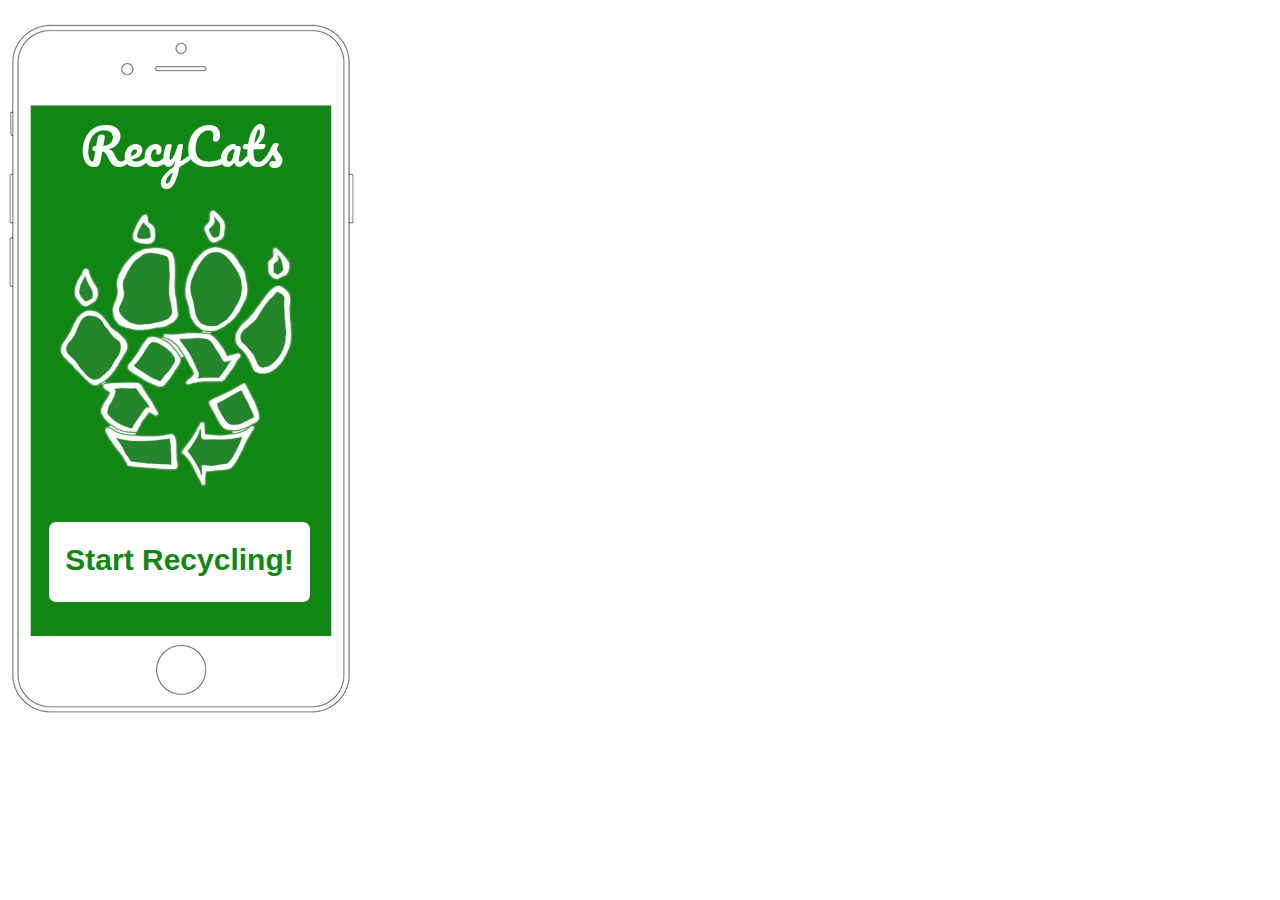
<file: index.html>
<!DOCTYPE html>
<header>
  <link href="https://fonts.googleapis.com/icon?family=Material+Icons"
        rel="stylesheet"> <!-- find icons here: https://material.io/tools/icons/?style=baseline -->
  <!-- Bootstrap   -->
  <link rel="stylesheet" href="https://maxcdn.bootstrapcdn.com/bootstrap/3.3.7/css/bootstrap.min.css">
  <link rel="stylesheet" type="text/css" href="styles.css" />
  <link href='https://fonts.googleapis.com/css?family=Pacifico' rel='stylesheet'>
</header>
<title>RecyCats - Home</title>
<html>
<body>
  <div id="screen" style="background-color: rgb(18, 134, 21);">
    <div class="logo" style="text-align: center; width:100%; font-size: 50px; font-family: 'Pacifico', sans-serif;">
      RecyCats
    </div>
    <div>
      <img class="paw" style="display: block; margin-top: 15px; margin-left: 15px; margin-right: auto; width: 300px; height: 300px;" src="images/paw2.png" />
    </div>
    <div style="margin-top: 25px;">
      <div class="btn" onclick="goHome()" id="start">
        <p style="position:relative; font-weight: bolder;top: 8px;">Start Recycling!</p>
      </div>
  </div>
    </div>
  <script src="backEnd.js"></script>
</body>
</html>
</file>
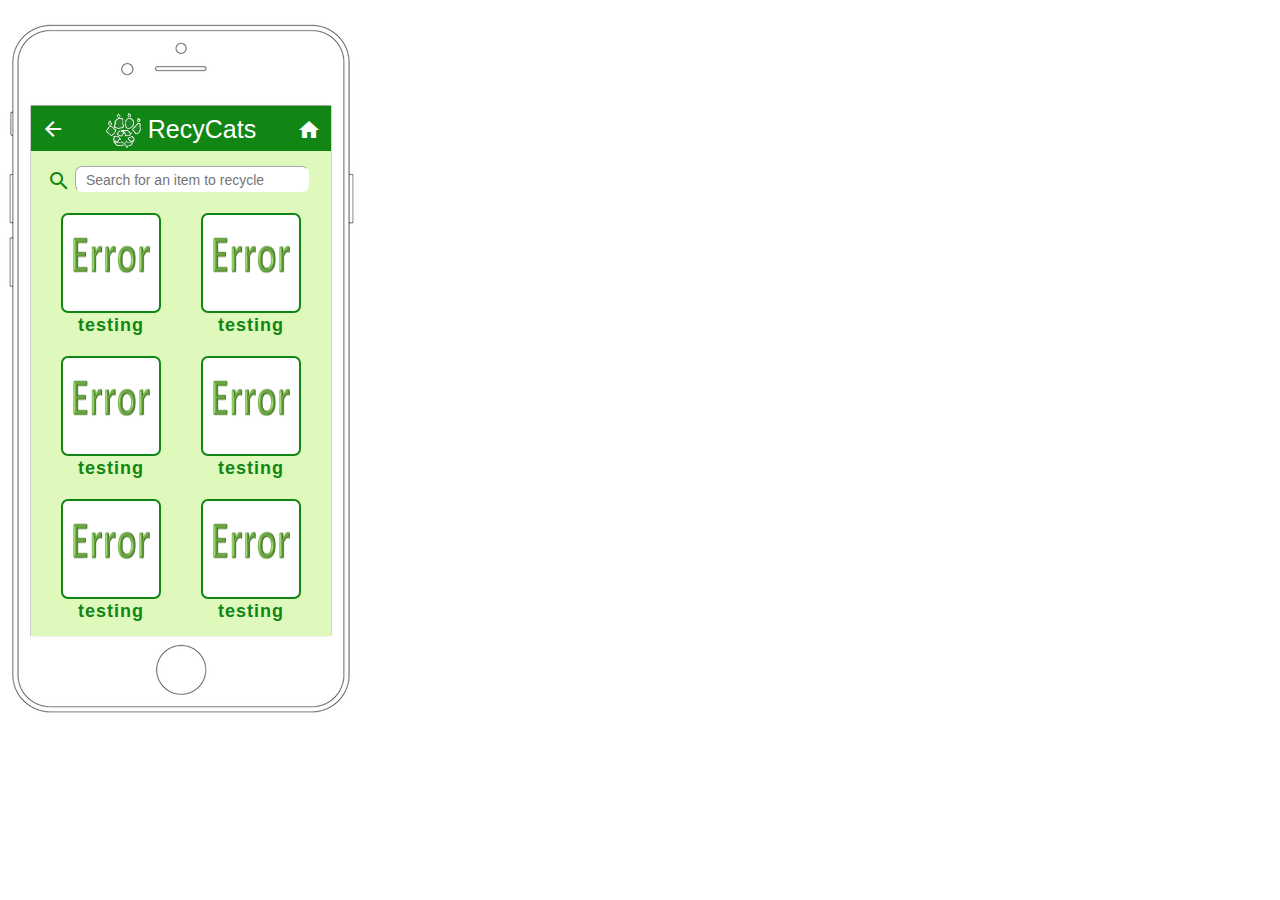
<file: Category.html>
<!DOCTYPE html>
<header>
  <link href="https://fonts.googleapis.com/icon?family=Material+Icons"
        rel="stylesheet"> <!-- find icons here: https://material.io/tools/icons/?style=baseline -->
  <!-- Bootstrap   -->
  <link rel="stylesheet" href="https://maxcdn.bootstrapcdn.com/bootstrap/3.3.7/css/bootstrap.min.css">
  <link rel="stylesheet" type="text/css" href="styles.css" />
</header>
<title>RecyCats</title>
<html>
<body>
  <div id="screen">
      <div class="head-bar">
        <div class="back-button">
          <a href="#" onclick="goBack()"><i class="material-icons">arrow_back</i></a>
        </div>
        <div class="logo">
          <img class="paw" src="images/pawV2.png" />
          <span id="title">RecyCats</span>
        </div>
        <a href="HomePage.html" class="home-button"><i class="material-icons">home</i></a>
      </div>
      <div class="search">
        <i class="material-icons" id="search-icon">search</i>
        <input type="text" placeholder="Search for an item to recycle" class="text-box" id="searchBar" onkeypress="search()">
      </div>
    <div>
      <div class="row">
        <div class="cell-left">
          <img src="images/error.png" class="category-image" id="first" onclick="updateCategory(0)" />
          <span class="categoryText" id="one">testing</span>
        </div>
        <div class="cell">
          <img src="images/error.png" class="category-image" id="second" onclick="updateCategory(1)" />
          <span class="categoryText" id="two">testing</span>
        </div>
      </div>
      <div class="row">
        <div class="cell-left">
          <img src="images/error.png" class="category-image" id="third" onclick="updateCategory(2)" />
          <spac class="categoryText" id="three">testing</spac>
        </div>
        <div class="cell">
          <img src="images/error.png" class="category-image" id="fourth" onclick="updateCategory(3)" />
          <span class="categoryText" id="four">testing</span>
        </div>
      </div>
      <div class="row">
        <div class="cell-left">
          <img src="images/error.png" class="category-image" id="fifth" onclick="updateCategory(4)" />
          <span class="categoryText" id="five">testing</span>
        </div>
        <div class="cell">
          <img src="images/error.png" class="category-image" id="sixth" onclick="updateCategory(5)" />
          <span class="categoryText" id="six">testing</span>
        </div>
      </div>
    </div>
  </div>

  <script src="backEnd.js"></script>
</body>
</html>
<!--
* bg iphone img is 363x762px
* iphone 'screen' is apprx 300x530 -->
</file>
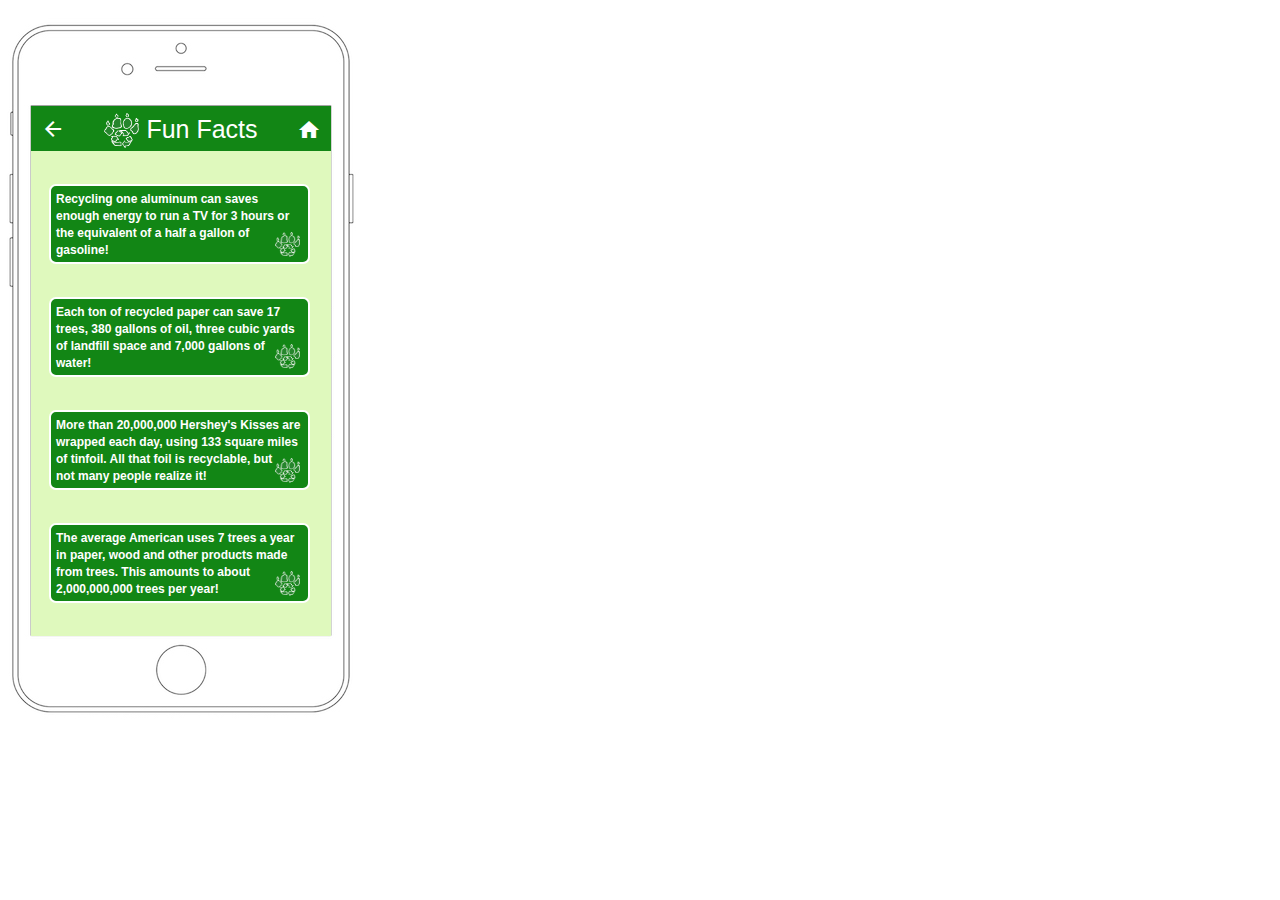
<file: FunFacts.html>
<!DOCTYPE html>
<header>
  <link href="https://fonts.googleapis.com/icon?family=Material+Icons"
        rel="stylesheet"> <!-- find icons here: https://material.io/tools/icons/?style=baseline -->
  <!-- Bootstrap   -->
  <link rel="stylesheet" href="https://maxcdn.bootstrapcdn.com/bootstrap/3.3.7/css/bootstrap.min.css">
  <link rel="stylesheet" type="text/css" href="styles.css" />
</header>
<title>RecyCats</title>
<html>
<body>
  <div id="screen">
    <div class="head-bar">
      <div class="back-button">
        <a href="#" onclick="goBack()"><i class="material-icons">arrow_back</i></a>
      </div>
      <div class="logo">
        <img class="paw" src="images/pawV2.png" />
        <span id="title">Fun Facts</span>
      </div>
      <a href="HomePage.html" class="home-button"><i class="material-icons">home</i></a>
    </div>
    <div class="fun-facts">Recycling one aluminum can saves enough energy to run a TV for 3 hours or the equivalent of a half a gallon of gasoline!
    <img class="paw" style="width: 25px; height: 25px; position: absolute; top: 233px; left: 275px;"src="images/pawV2.png"/></div>
    <div class="fun-facts">Each ton of recycled paper can save 17 trees, 380 gallons of oil, three cubic yards of landfill space and 7,000 gallons of water!
    <img class="paw" style="width: 25px; height: 25px; position: absolute; top: 345px; left: 275px;" src="images/pawV2.png" /></div>
    <div class="fun-facts">More than 20,000,000 Hershey's Kisses are wrapped each day, using 133 square miles of tinfoil. All that foil is recyclable, but <br />not many people realize it!
      <img class="paw" style="width: 25px; height: 25px; position: absolute; top: 459px; left: 275px;" src="images/pawV2.png" /></div>
    <div class="fun-facts" >The average American uses 7 trees a year in paper, wood and other products made from trees. This amounts to about 2,000,000,000 trees per year!
    <img class="paw" style="width: 25px; height: 25px; position: absolute; top: 572px; left: 275px;" src="images/pawV2.png" /></div>
    </div>
    <script src="backEnd.js"></script>
</body>
</html>
<!--
* bg iphone img is 363x762px
* iphone 'screen' is apprx 300x530 -->
</file>
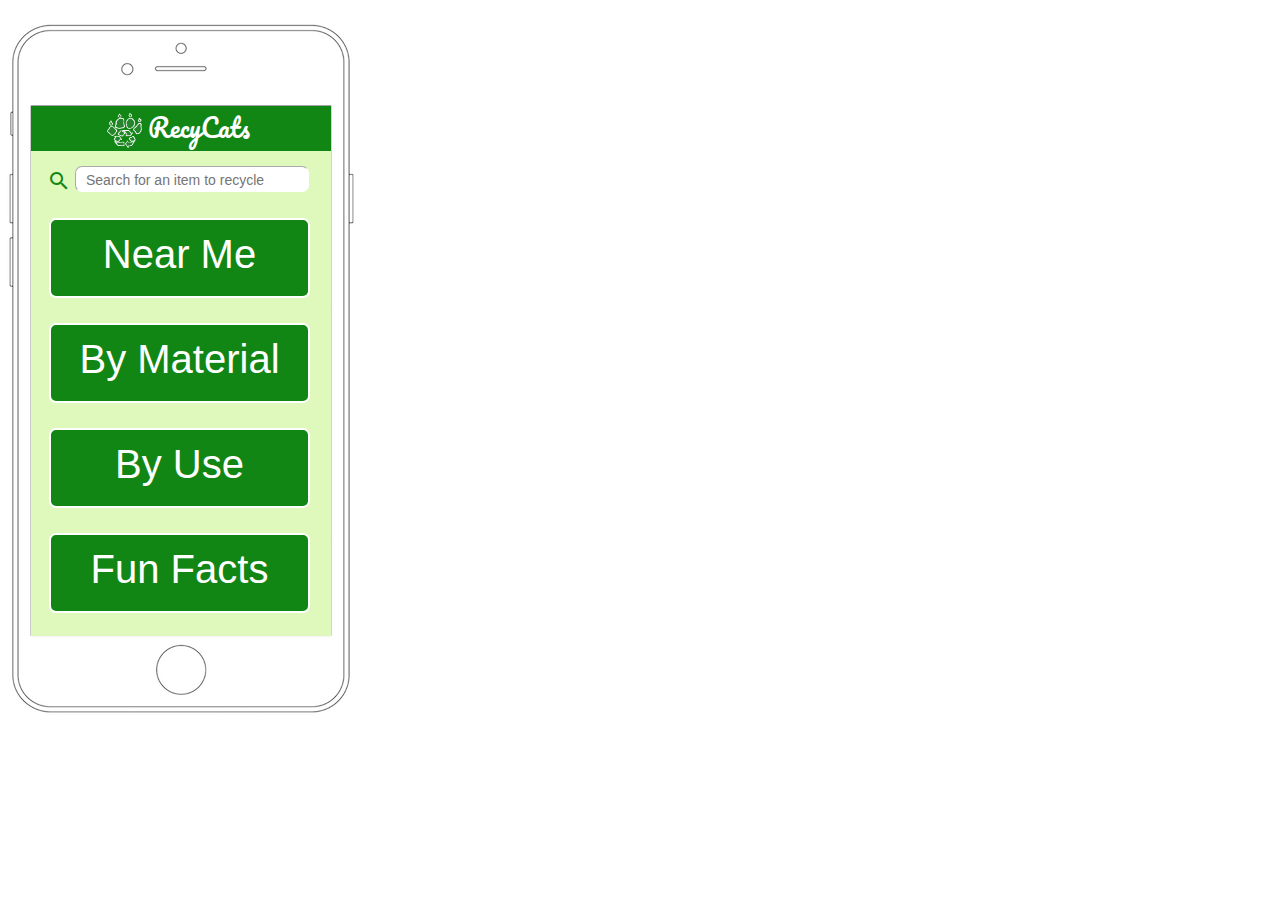
<file: HomePage.html>
<!DOCTYPE html>
<header>
  <link href="https://fonts.googleapis.com/icon?family=Material+Icons"
        rel="stylesheet"> <!-- find icons here: https://material.io/tools/icons/?style=baseline -->
  <!-- Bootstrap   -->
  <link rel="stylesheet" href="https://maxcdn.bootstrapcdn.com/bootstrap/3.3.7/css/bootstrap.min.css">
  <link rel="stylesheet" type="text/css" href="styles.css" />
  <link href='https://fonts.googleapis.com/css?family=Pacifico' rel='stylesheet'>
</header>
<title>RecyCats - Home</title>
<html>
   <body>
      <div id="screen">
        <div class="head-bar">
          <div class="back-button">
          </div>
          <div class="logo" style="margin-left:-15px; margin-top: 1px;">
            <img class="paw" src="images/pawV2.png" />
            <span id="title" style="font-family: 'Pacifico', sans-serif;">RecyCats</span>
          </div>
        </div>
        <div class="search">
          <i class="material-icons" id="search-icon">search</i>
          <input type="text" placeholder="Search for an item to recycle" class="text-box" id="searchBar" onkeypress="search()">
        </div>
        <div>
          <a href="NearMe.html?type=nearMe" class="btn" role="button">Near Me</a>
          <a href="Category.html?type=Material" class="btn" role="button">By Material</a>
          <a href="Category.html?type=Uses" class="btn" role="button">By Use</a>
          <a href="FunFacts.html" class="btn" role="button">Fun Facts</a>
        </div>
      </div>

     <script src="backEnd.js"></script>
   </body>
</html>
<!-- 
* bg iphone img is 363x762px
* iphone 'screen' is apprx 300x530 -->
</file>
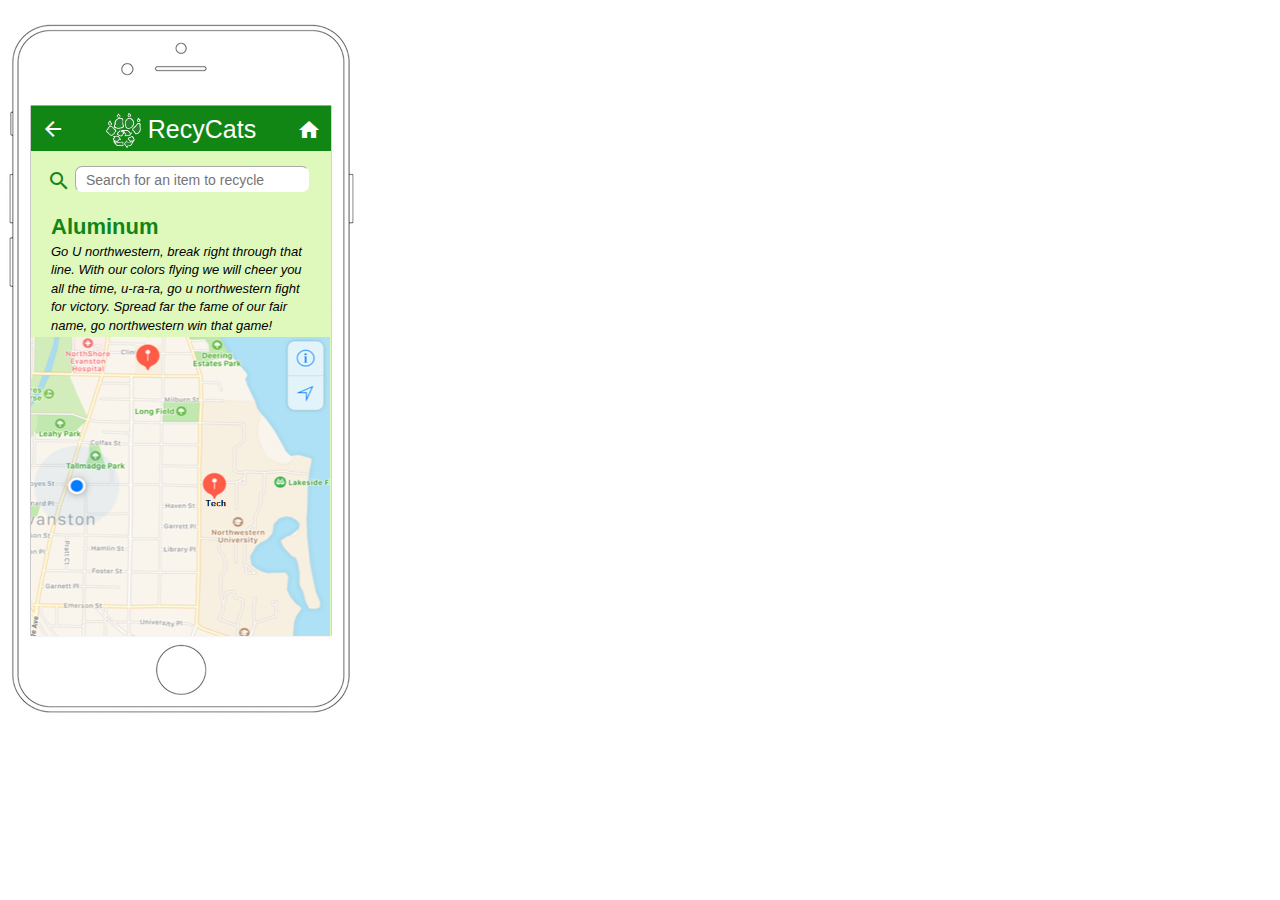
<file: ItemPage.html>
<!DOCTYPE html>
<header>
  <link href="https://fonts.googleapis.com/icon?family=Material+Icons"
        rel="stylesheet"> <!-- find icons here: https://material.io/tools/icons/?style=baseline -->
  <!-- Bootstrap   -->
  <link rel="stylesheet" href="https://maxcdn.bootstrapcdn.com/bootstrap/3.3.7/css/bootstrap.min.css">
  <link rel="stylesheet" type="text/css" href="styles.css" />
</header>
<title>RecyCats</title>
<html>
<body>
  <div id="screen">
    <div class="head-bar">
      <div class="back-button">
        <a href="#" onclick="goBack()"><i class="material-icons">arrow_back</i></a>
      </div>
      <div class="logo">
        <img class="paw" src="images/pawV2.png" />
        <span id="title">RecyCats</span>
      </div>
      <a href="HomePage.html" class="home-button"><i class="material-icons">home</i></a>
    </div>
    <div class="search">
      <i class="material-icons" id="search-icon">search</i>
      <input type="text" placeholder="Search for an item to recycle" class="text-box" id="searchBar" onkeypress="search()">
    </div>
    <div class="text" id="itemName" style="color: rgb(18, 134, 21); font-weight: bold; padding-top: 8px; margin-left: 20px;">
      Aluminum
    </div>
    <div id="itemInfo">
      Go U northwestern, break right through that line. With our colors flying we will cheer you all the time, u-ra-ra, go u northwestern fight for victory. Spread far the fame of our fair name, go northwestern win that game!
    </div>
    
    <img src="images/map08.png" class="small-map" id="itemMap" />
    <div id="item-Tech" onclick="mapClick('item')"></div>
    <div id="item-Directions" onclick="mapClick('item-Directions')"></div>
  </div>

  <script src="backEnd.js"></script>
</body>
</html>
<!--
* bg iphone img is 363x762px
* iphone 'screen' is apprx 300x530 -->
</file>
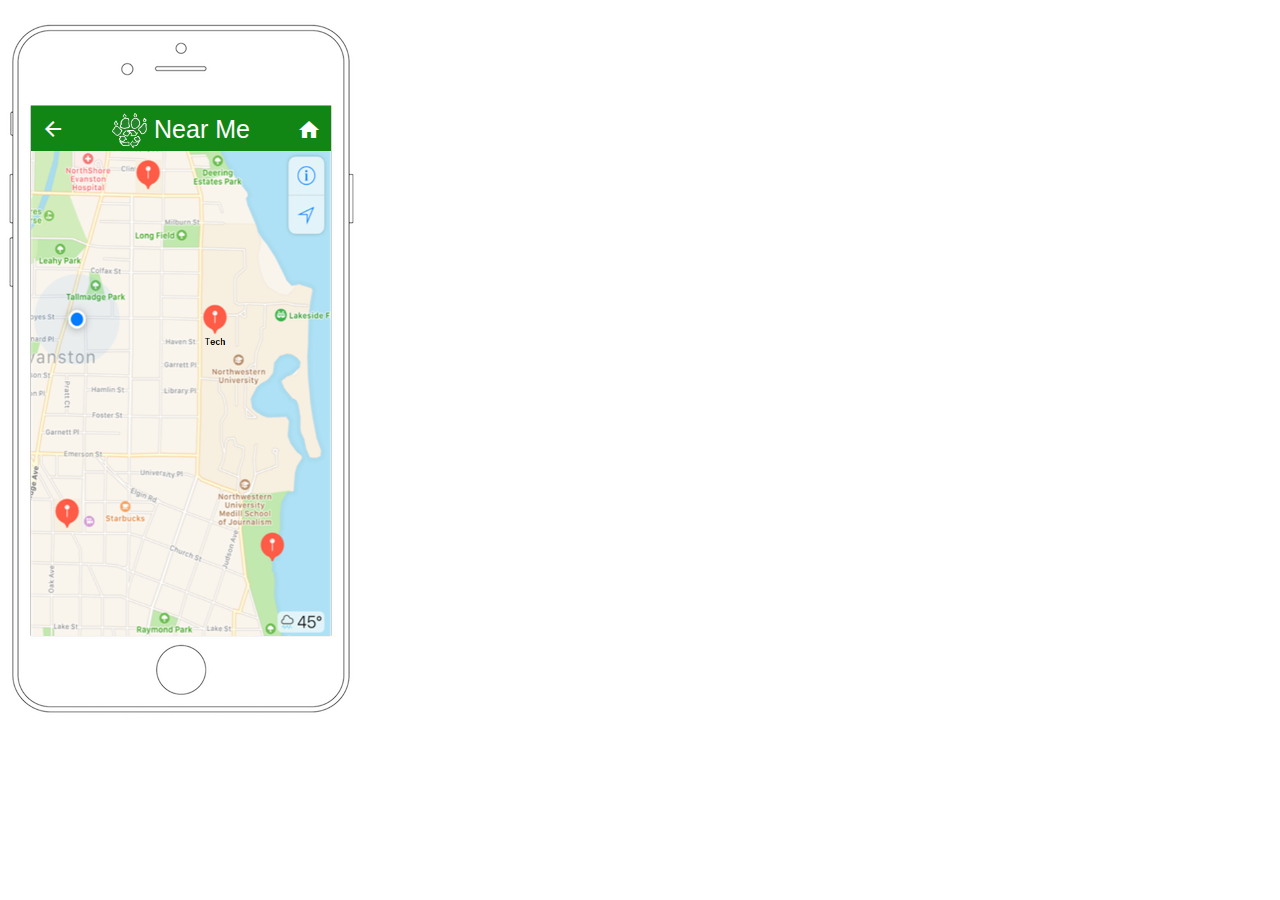
<file: NearMe.html>
<!DOCTYPE html>
<header>
  <link href="https://fonts.googleapis.com/icon?family=Material+Icons"
        rel="stylesheet"> <!-- find icons here: https://material.io/tools/icons/?style=baseline -->
  <!-- Bootstrap   -->
  <link rel="stylesheet" href="https://maxcdn.bootstrapcdn.com/bootstrap/3.3.7/css/bootstrap.min.css">
  <link rel="stylesheet" type="text/css" href="styles.css" />
</header>
<title>RecyCats</title>
<html>
<body>
  <div id="screen">
    <div class="head-bar">
      <div class="back-button">
        <a href="#" onclick="goBack()"><i class="material-icons">arrow_back</i></a>
        </div>
      <div class="logo">
        <img class="paw" src="images/pawV2.png" />
        <span id="title">Near Me</span>
      </div>
          <a href="HomePage.html" class="home-button"><i class="material-icons">home</i></a>
    </div>
    <div id="tech" onclick="mapClick('NearMe')"></div>
    <div id="directions" onclick="mapClick('directions')"></div>
    <img src="images/map07V2.png" class="map" id="nearMeMap"/>
    </div>
    <script src="backEnd.js"></script>
</body>
</html>
<!--
* bg iphone img is 363x762px
* iphone 'screen' is apprx 300x530 -->
</file>
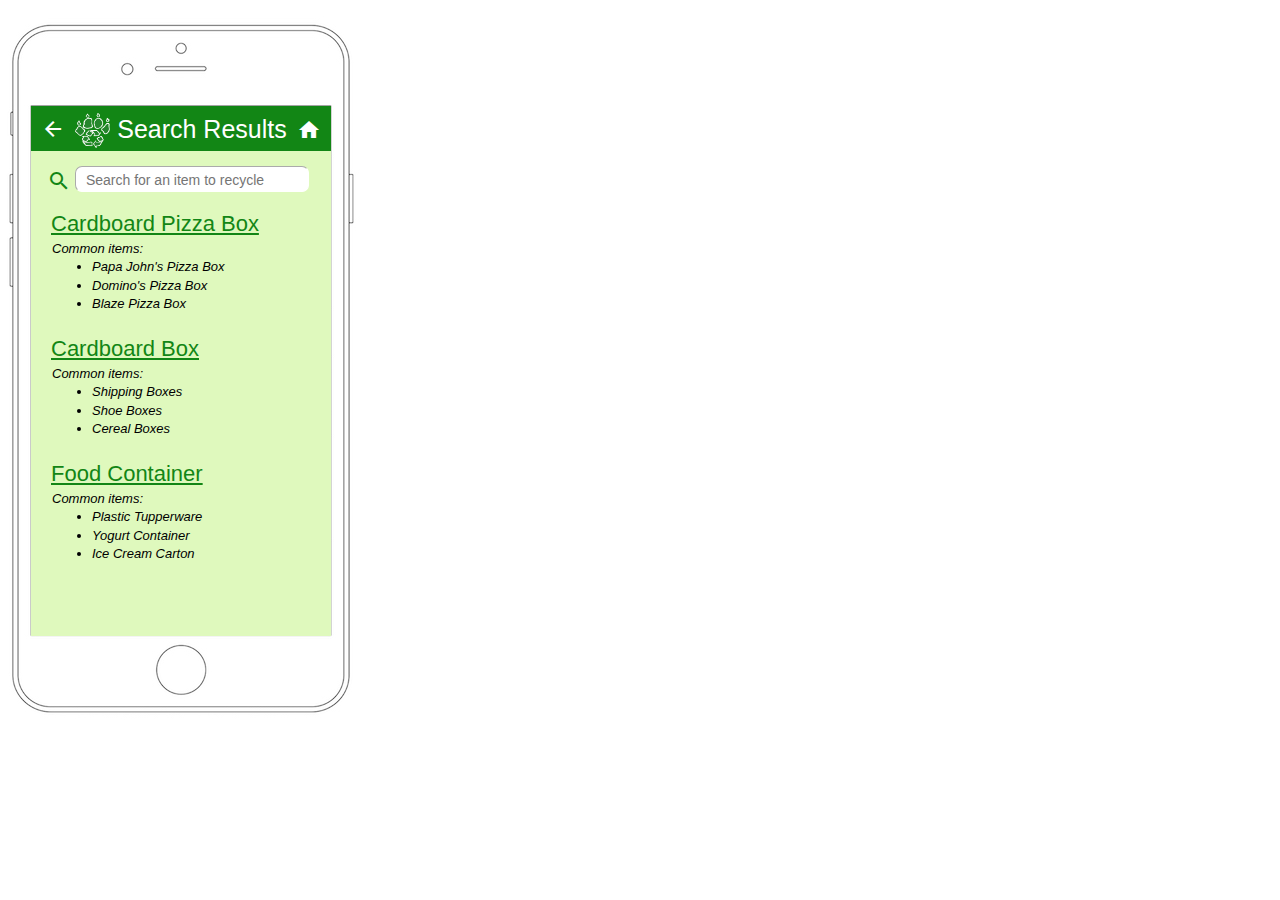
<file: searchResults.html>
<!DOCTYPE html>
<header>
  <link href="https://fonts.googleapis.com/icon?family=Material+Icons"
        rel="stylesheet"> <!-- find icons here: https://material.io/tools/icons/?style=baseline -->
  <!-- Bootstrap   -->
  <link rel="stylesheet" href="https://maxcdn.bootstrapcdn.com/bootstrap/3.3.7/css/bootstrap.min.css">
  <link rel="stylesheet" type="text/css" href="styles.css" />
</header>
<title>RecyCats</title>
<html>
<body>
  <div id="screen">
    <div class="head-bar">
      <div class="back-button">
        <a href="#" onclick="goBack()"><i class="material-icons">arrow_back</i></a>
      </div>
      <div class="logo">
        <img class="paw" src="images/pawV2.png" />
        <span id="title">Search Results</span>
      </div>
      <a href="HomePage.html" class="home-button"><i class="material-icons">home</i></a>
    </div>
    <div class="search">
      <i class="material-icons" id="search-icon">search</i>
      <input type="text" placeholder="Search for an item to recycle" class="text-box" id="searchBar" onkeypress="search()">
    </div>
      <div class="search-result">
        <a href="ItemPage.html?item=pizzabox">
          <u class="searchText">
            Cardboard Pizza Box
          </u>
          </a>
          <div class="italic">
            Common items:
            <ul>
              <li>Papa John's Pizza Box</li>
              <li>Domino's Pizza Box</li>
              <li>Blaze Pizza Box</li>
            </ul>
          </div>
</div>
    <div class="search-result">
      <a href="underConstruction.html?prev='searchResults.html'">
        <u class="searchText">
          Cardboard Box
        </u>
        </a>
        <div class="italic">
          Common items:
          <ul>
            <li>Shipping Boxes</li>
            <li>Shoe Boxes</li>
            <li>Cereal Boxes</li>
          </ul>
        </div>
</div>
    <div class="search-result">
      <a href="underConstruction.html?prev='searchResults.html'">
        <u class="searchText">
          Food Container
        </u>
        </a>
        <div class="italic">
          Common items:
          <ul>
            <li>Plastic Tupperware</li>
            <li>Yogurt Container</li>
            <li>Ice Cream Carton</li>
          </ul>
        </div>
</div>
  </div>
  <script src="backEnd.js"></script>
</body>
</html>
<!--
* bg iphone img is 363x762px
* iphone 'screen' is apprx 300x530 -->
</file>
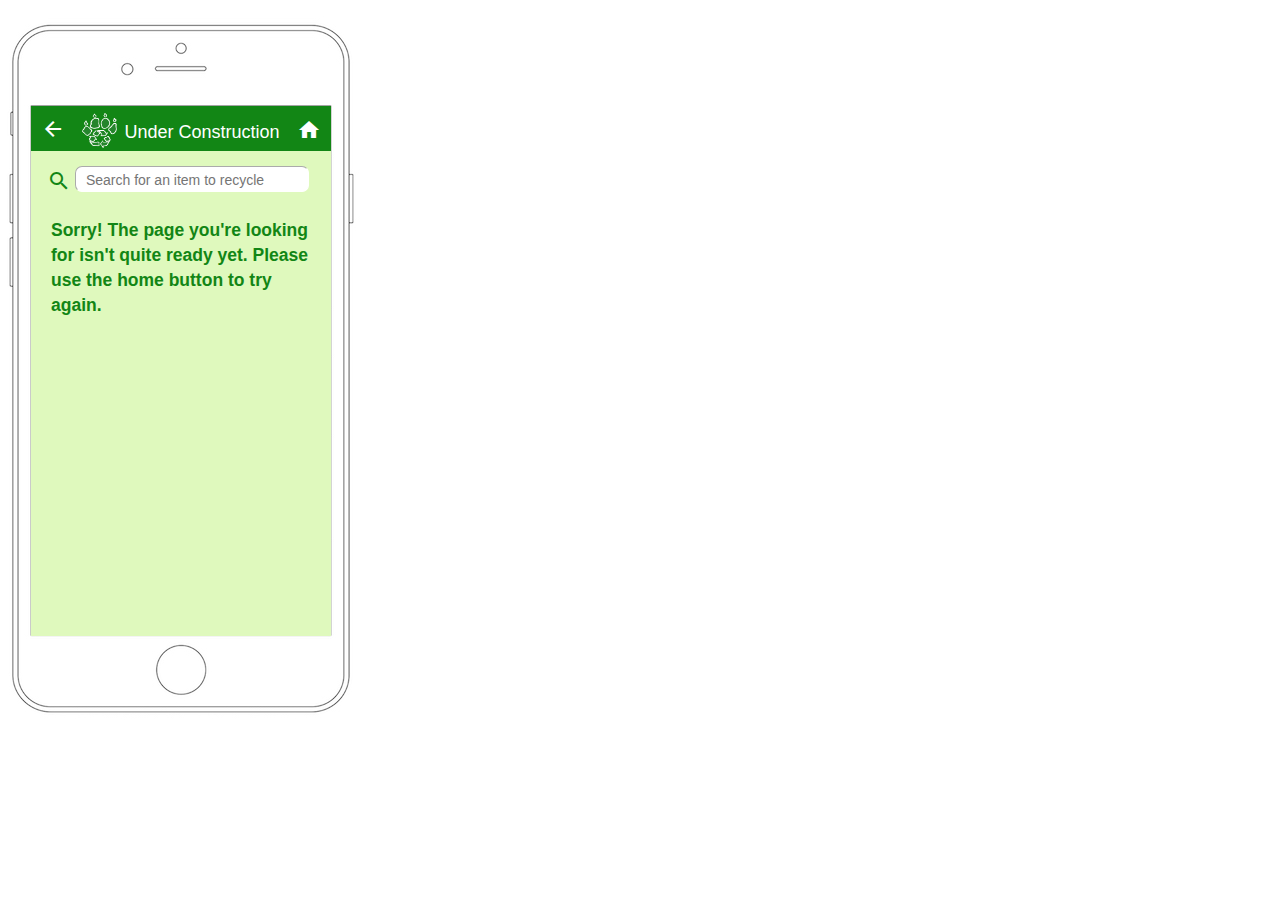
<file: underConstruction.html>
<!DOCTYPE html>
<header>
  <link href="https://fonts.googleapis.com/icon?family=Material+Icons"
        rel="stylesheet"> <!-- find icons here: https://material.io/tools/icons/?style=baseline -->
  <!-- Bootstrap   -->
  <link rel="stylesheet" href="https://maxcdn.bootstrapcdn.com/bootstrap/3.3.7/css/bootstrap.min.css">
  <link rel="stylesheet" type="text/css" href="styles.css" />
</header>
<title>RecyCats</title>
<html>
<body>
  <div id="screen">
    <div class="head-bar">
      <div class="back-button">
        <a href="#" onclick="goBack()"><i class="material-icons">arrow_back</i></a>
      </div>
      <div class="logo">
        <img class="paw" src="images/pawV2.png" />
        <span id="title" style="font-size: 18px;">Under Construction</span>
      </div>
      <a href="HomePage.html" class="home-button"><i class="material-icons">home</i></a>
    </div>
    <div class="search">
        <i class="material-icons" id="search-icon">search</i>
        <input type="text" placeholder="Search for an item to recycle" class="text-box" id="searchBar" onkeypress="search()">
      </div>
    <div class="text" style="color: rgb(18, 134, 21); font-weight: bold; padding-top: 15px; margin-left: 20px; font-size: 17.5px; width: 258px;">
      Sorry! The page you're looking for isn't quite ready yet. Please use the home button to try again.
    </div>
  </div>
  <script src="backEnd.js"></script>
</body>
</html>
<!--
* bg iphone img is 363x762px
* iphone 'screen' is apprx 300x530 -->
</file>
<file: styles.css>
/* 
	Global classes 
					*/
body {
	background-image: url("images/iphoneOL.jpg");
	background-repeat: no-repeat;
	font-family: Avenir, sans-serif;
}


#screen {
  height: 530px;
  width: 300px;
  margin: 106px 31px;
  background-color: rgb(223, 249, 189);
}

.paw {
  margin-top: -1px;
  width: 35px; 
  height: 35px;
}

  .paw:hover {
    cursor: default;
  }

  .logo:hover {
  cursor: default;
  }

.head-bar {
  display: inline-block;
  color: white;
  font-size: 25px;
  background-color: rgb(18, 134, 21);
  width: 300px;
  height: 45px;
  align-content: space-around;
  text-align: center;
  margin: auto;
}

.back-button {
  display: inline-block;
  margin-left: 10px;
  margin-top: 8px;
  float: left;
}

.home-button {
  float:right;
  margin-top: 9px;
  margin-right: 10px;
  align-self: inherit;
  width: 24px;
  height: 24px;
}

.material-icons {
  display: inline-block;
  color:white;
}

.logo {
  color:white;
  display: inline-block;
  vertical-align: middle;
  margin-top: 5px;
}


.search-bar {  
  display: inline-block; 
  align-self: center;
}

#search-icon {
  vertical-align: middle;
  margin-left: 16px;
  color: rgb(18, 134, 21);
}

.search {
  align-content: center;
  vertical-align: middle;
  margin-top: 5px;
}

  .search:hover {
    cursor: default;
  }

u:hover {
  color: rgb(18, 134, 21);
}

.italic {
  font-style:italic; 
  color: black;
  font-size: small; 
  margin-left: 11px;
}

.italic:hover {
  color: black;
  text-decoration: none;
}

#itemInfo {
  font-style: italic;
  color: black;
  font-size: small;
  margin-left: 20px;
  width: 255px;
}

.map {
  display:block;
  width: 100%;
  height: 485px;
}

  
.map:hover {
  cursor: default;
  }

#item-Tech {
  width: 30px;
  height: 30px;
  position: absolute;
  top: 471px;
  left: 200px;
}


  #item-Tech:hover {
    cursor: pointer;
  }

#tech {
  width: 30px;
  height: 30px;
  position: absolute;
  top: 305px;
  left: 200px;
}

  
#tech:hover {
  cursor: pointer;
  }

#directions {
  width: 275px;
  height: 40px;
  position: absolute;
  top: 530px;
  left: 45px;
}

  #directions:hover {
    cursor: pointer;
  }

#item-Directions {
  width: 275px;
  height: 40px;
  position: absolute;
  top: 540px;
  left: 40px;
}

#item-Directions:hover {
  cursor: pointer;
}

#bigArrow {
  width: 40px;
  height: 40px;
  position: absolute;
  top: 530px;
  left: 255px;
}

  #bigArrow:hover {
    cursor: pointer;  
  }


.small-map {
  display: block;
  position: absolute;
  top: 337px;
  left: 31px;
  width: 299px;
  height: 299px;
}

.fun-facts {
  display: block;
  width: 87%;
  height: 80px;
  margin-left: 18px;
  margin-top: 33px;
  font-size: 12px;
  color: white;
  padding: 5px;
  font-weight: bold;
  background-color: rgb(18, 134, 21);
  border: 2px solid white;
  border-radius: 7px;
  vertical-align: middle;
}

.text-box {
  align-items: center;
  width: 78%;
  margin-top: 10px;
  border-radius: 7px;
  border-color: white;
  border-width: 1px;
  text-indent: 8px;
  padding-top: 3px;
}

.smaller-text {
  color: white;
  font-size: 18px;
  margin-left: 16px;
  margin-top: 5px;
  font-style:italic;
  font-weight: lighter;
}

.text {
  color: white;
  font-size: 22px;
  vertical-align: middle;
  margin-left: 10px;
  margin-top: 10px;
}

.text:hover {
  cursor:default;
}

.searchText {
  color: rgb(18, 134, 21);
  font-size: 22px;
  vertical-align: middle;
  margin-left: 10px;
  margin-top: 10px;
}

  .searchText:hover {
    cursor: pointer;
    color: black;
  }


.info-table-6{
  margin-left: 23px;
}

.category-image {
  width: 100px;
  height: 100px;
  border-radius: 7px;
  border: 2px solid rgb(18, 134, 21);
  background-color: white;
}

.category-image:hover {
  cursor: pointer;
  border-color: black;
}

.cell-left {
  display: inline-block;
  text-align: center;
  width: 120px;
  height: 120px;
  float: left;  
}

.categoryText {
  color: rgb(18, 134, 21);
  font-weight: bolder;
  letter-spacing: 1px;
  font-size: 18px;
}

.row {
  height:25%;
  width: 100%;
  align-content: center;
  vertical-align: middle;
  justify-content: space-around;
  margin-top: 20px;
  margin-left: 20px;
}

.cell {
  display: inline-block;
  text-align: center;
  width: 120px;
  height: 120px;
  margin-left: 20px;
}

.btn {
  display: block;
  width: 87%;
  height: 80px;
  margin-left: 18px;
  margin-top: 25px;
  font-family: 'Lucida Sans', 'Lucida Sans Regular', 'Lucida Grande', 'Lucida Sans Unicode', Geneva, Verdana, sans-serif;
  font-size: 40px;
  color: white;
  background-color: rgb(18, 134, 21);
  border-radius: 7px;
  border-color: white;
  border-width: 2px;
  vertical-align: middle;
}

  .btn:hover {
    background-color: rgb(18, 134, 21);
    color: rgb(223, 249, 189);
    border-color: rgb(223, 249, 189);
  }

#start {
  font-size: 30px;
  border-width: 3px;
  background-color: white;
  color: rgb(18, 134, 21);
}

  #start:hover {
    border-color: white;
    background-color: rgb(18, 134, 21);
    color: white;
  }

.padding {
  height: 30px;
}

.search-result {
  display: block;
  align-self: center;
  margin-top: 15px;
  height: 110px; 
  width: 260px;
  padding-left: 10px;
  border-radius: 7px;
}
</file>
